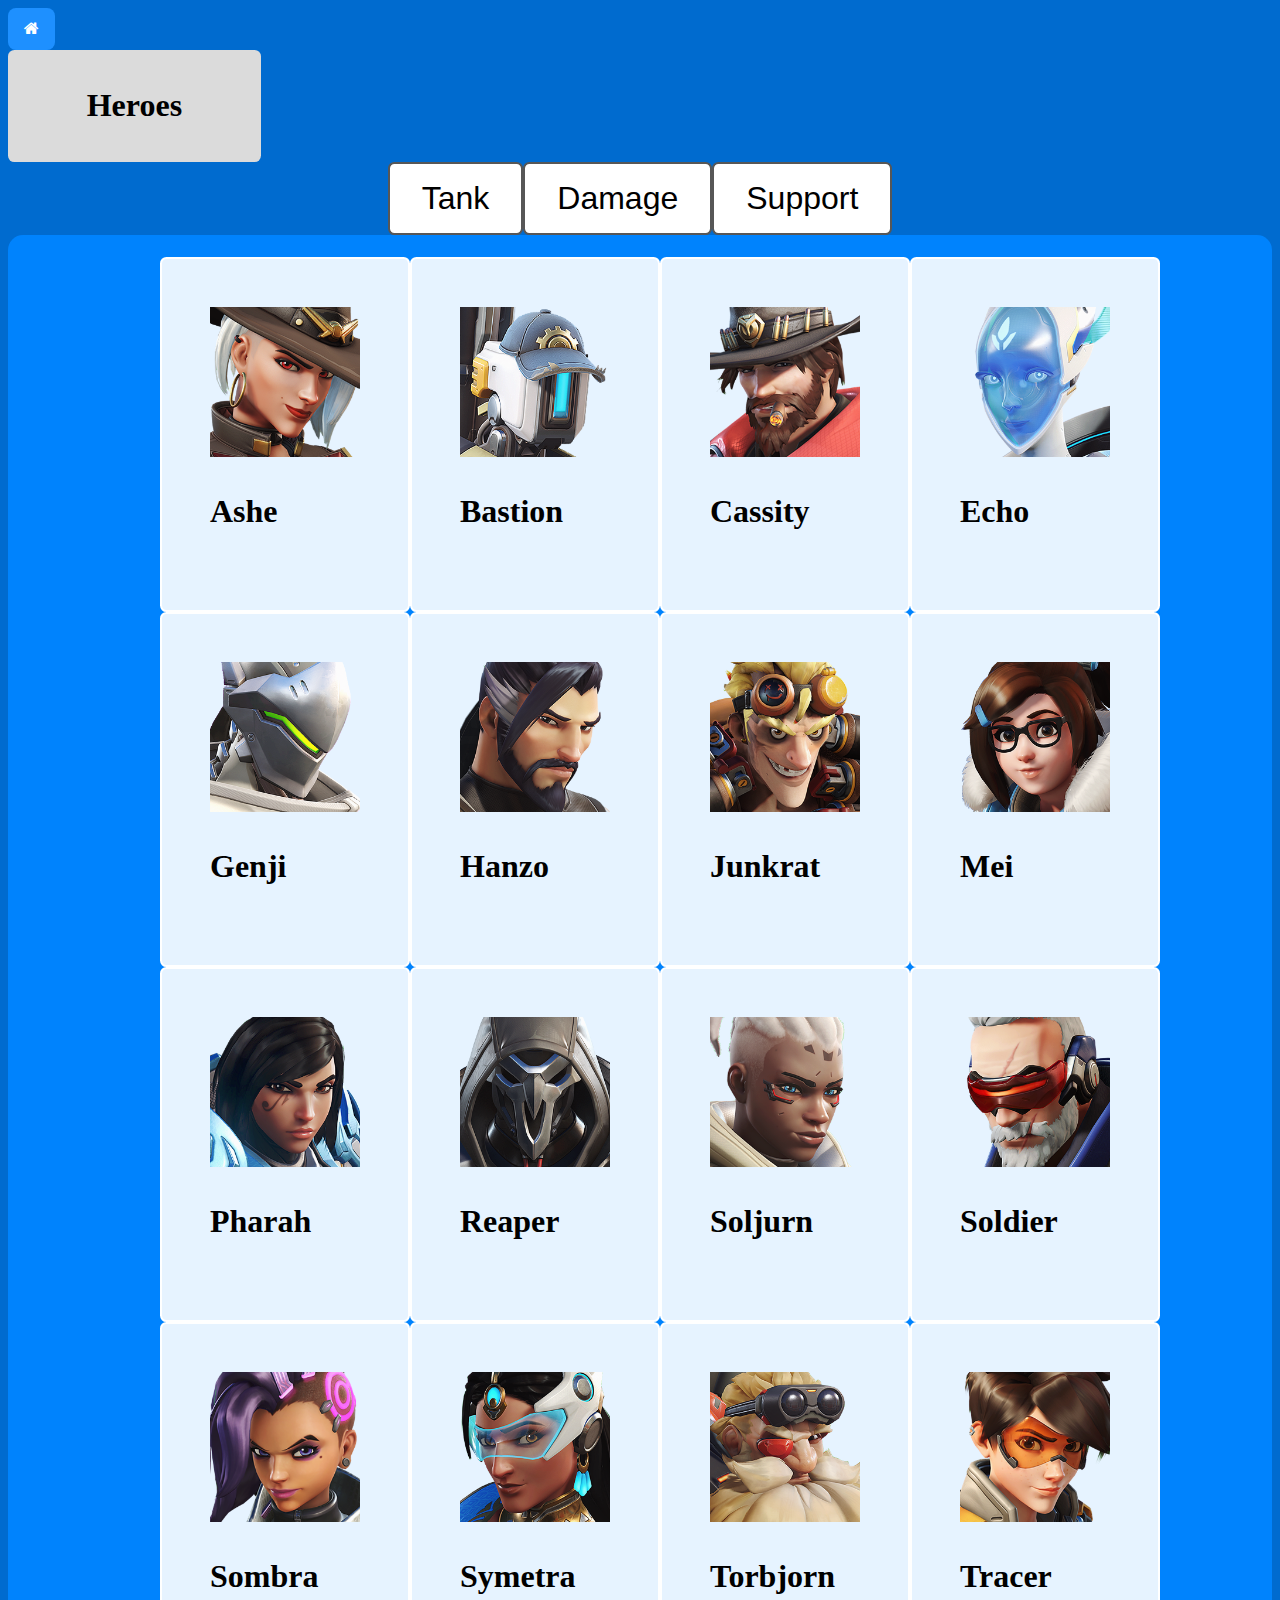
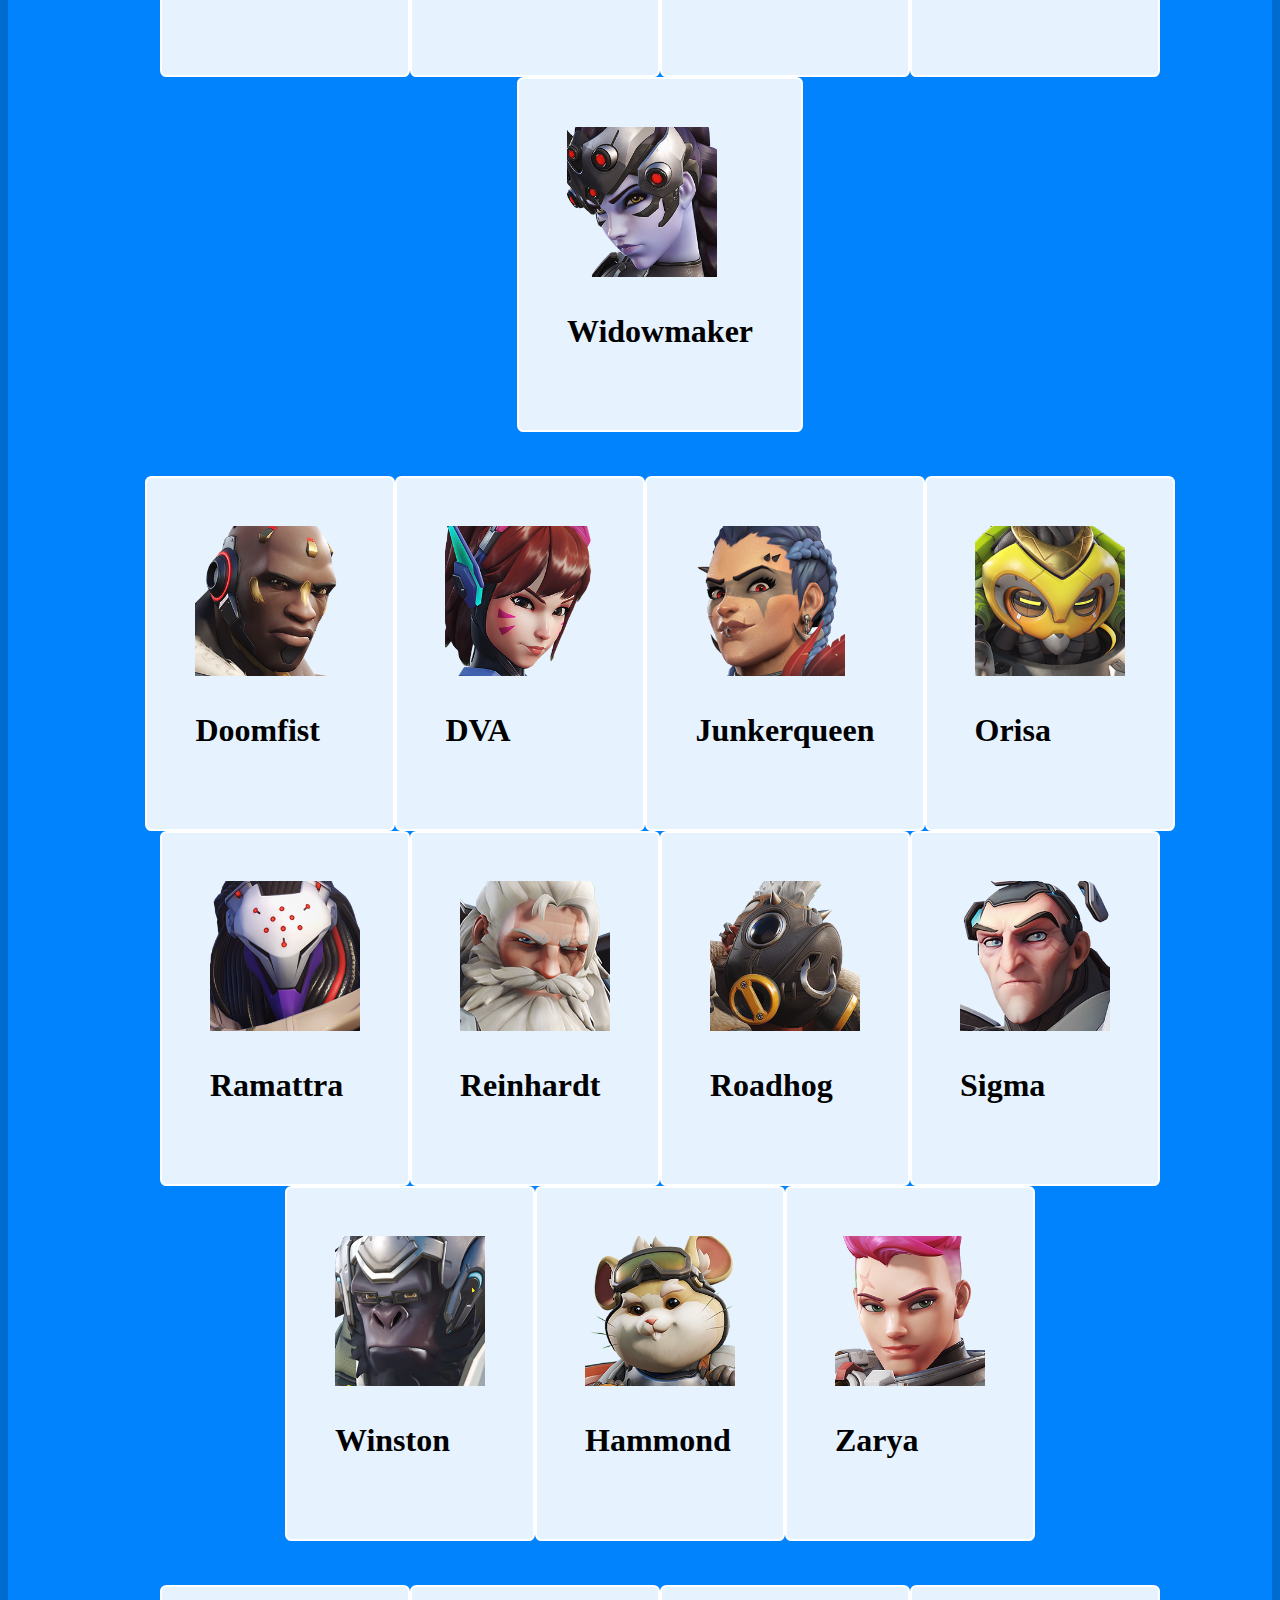
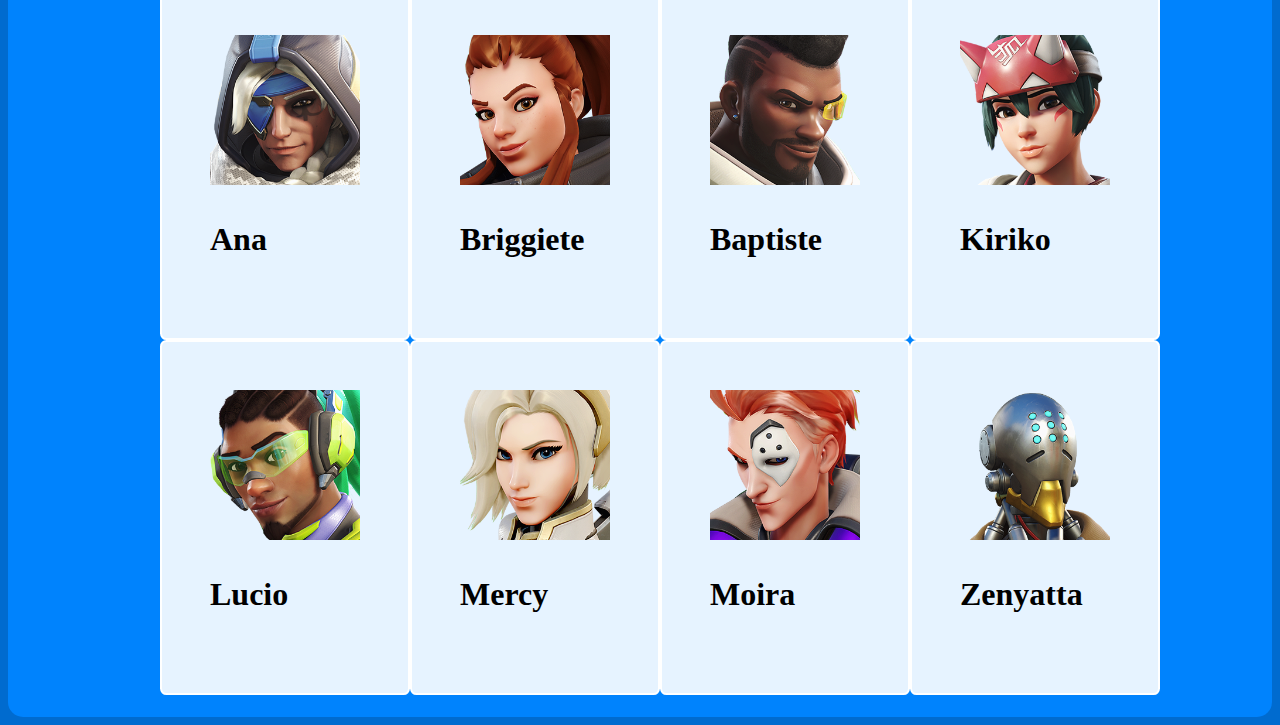
<file: heroes.html>
<!DOCTYPE html>
<html lang="en">

<head>
  <meta charset="UTF-8">
  <meta http-equiv="X-UA-Compatible" content="IE=edge">
  <meta name="viewport" content="width=device-width, initial-scale=1.0">
  <link rel="stylesheet" href="https://cdnjs.cloudflare.com/ajax/libs/font-awesome/4.7.0/css/font-awesome.min.css">
  <title>Heroes</title>
  <link rel="stylesheet" href="style.css">
  <style>
    p{
      font-size: 2em;
      font-weight: bold;
    }
    .tab {
      overflow: hidden;
display: flex;
justify-content: center;
text-align: center;
    }

    .tab button {
      font-size: 2em;
      cursor: pointer;
      padding: 1rem 2rem;
      transition: 0.3s;
      border-radius: 0.4rem;
border: 2px solid #575757;
background-color: rgb(255, 255, 255);
    }



    .tab button:hover {
      background-color: rgb(196, 196, 196);
    }

    .tabcontent {
      display: flex;
      padding: 6px 12px;
      -webkit-animation: fadeEffect 1s;
      animation: fadeEffect 1s;
    }

    @-webkit-keyframes fadeEffect {
      from {
        opacity: 0;
      }

      to {
        opacity: 1;
      }
    }

    @keyframes fadeEffect {
      from {
        opacity: 0;
      }

      to {
        opacity: 1;
      }
    }



    .btn {
      background-color: DodgerBlue;
      border: none;
      color: white;
      padding: 12px 16px;
      font-size: 16px;
      cursor: pointer;
      -webkit-transition-duration: 0.4s;
      transition-duration: 0.4s;
      text-decoration: none;
      overflow: hidden;
      cursor: pointer;
      border-radius: 8px;
    }
  </style>
</head>

<body class="heroes">
  <button onclick="document.location='index.html'" hr]\ class="btn"><i class="fa fa-home"></i></button>
  <div class="heroesname">
  <h1>Heroes</h1>
</div>
  <div class="tab">
    <button class="tablinks" onclick="openCity(event, 'Tank')">Tank</button>
    <button class="tablinks" onclick="openCity(event, 'Damage')">Damage</button>
    <button class="tablinks" onclick="openCity(event, 'Support')">Support</button>
  </div>
  <div class="heroespagebackground">
    <div id="Damage" class="tabcontent">
      <ul class="heroestab">
    <li>  <img src="./img/heroes/ashe.png" alt="ASHE" height="150" width="150">
      <p>Ashe</p>
      <li>  <img src="./img/heroes/bastion.png" alt="BASTION" height="150" width="150">
        <p>Bastion</p>
        <li>  <img src="./img/heroes/cassity.png" alt="CASSITY" height="150" width="150">
          <p>Cassity</p>
          <li>  <img src="./img/heroes/echo.png" alt="ECHO" height="150" width="150">
            <p>Echo</p>
            <li>  <img src="./img/heroes/genji.png" alt="GENJI" height="150" width="150">
              <p>Genji</p>
              <li>  <img src="./img/heroes/hanzo.png" alt="HANZO" height="150" width="150">
                <p>Hanzo</p>
                <li>  <img src="./img/heroes/junkrat.png" alt="JUNKRAT" height="150" width="150">
                  <p>Junkrat</p>
                  <li>  <img src="./img/heroes/mei.png" alt="MEI" height="150" width="150">
                    <p>Mei</p>
                    <li>  <img src="./img/heroes/pharah.png" alt="PHARAH" height="150" width="150">
                      <p>Pharah</p>
                      <li>  <img src="./img/heroes/reaper.png" alt="REAPER" height="150" width="150">
                        <p>Reaper</p>
                        <li>  <img src="./img/heroes/soljurn.png" alt="SOLJURN" height="150" width="150">
                          <p>Soljurn</p>
                          <li>  <img src="./img/heroes/soldier.png" alt="SOLDIER" height="150" width="150">
                            <p>Soldier</p>
                            <li>  <img src="./img/heroes/sombra.png" alt="SOMBRA" height="150" width="150">
                              <p>Sombra</p>
                              <li>  <img src="./img/heroes/symetra.png" alt="SYMETRA" height="150" width="150">
                                <p>Symetra</p>
                                <li>  <img src="./img/heroes/torbjorn.png" alt="TORBJORN" height="150" width="150">
                                  <p>Torbjorn</p>
                                  <li>  <img src="./img/heroes/tracer.png" alt="TRACER" height="150" width="150">
                                    <p>Tracer</p>
                                    <li>  <img src="./img/heroes/widowmaker.png" alt="WIDOWMAKER" height="150" width="150">
                                      <p>Widowmaker</p>
        </ul>
    </div>

    <div id="Tank" class="tabcontent">
      <ul class="heroestab">
      <li>  <img src="./img/heroes/doomfist.png" alt="Doomfist" height="150" width="150">
        <p>Doomfist</p>
        <li>     <img src="./img/heroes/DVA.png" alt="DVA" height="150" width="150">
          <p>DVA</p>
          <li>   <img src="./img/heroes/junkerqueen.png" alt="JUNKERQUEEN" height="150" width="150">
            <p>Junkerqueen</p>
            <li>  <img src="./img/heroes/orisa.png" alt="ORISA" height="150" width="150">
              <p>Orisa</p>
              <li>  <img src="./img/heroes/ramattra.png" alt="RAMATTRA" height="150" width="150">
                <p>Ramattra</p>
                <li>  <img src="./img/heroes/reinhardt.png" alt="REINHARDT" height="150" width="150">
                  <p>Reinhardt</p>
                  <li>     <img src="./img/heroes/roadhog.png" alt="ROADHOG" height="150" width="150">
                    <p>Roadhog</p>
                    <li>   <img src="./img/heroes/sigma.png" alt="SIGMA" height="150" width="150">
                      <p>Sigma</p>
                      <li>   <img src="./img/heroes/winston.png" alt="WINSTON" height="150" width="150">
                        <p>Winston</p>
                        <li>   <img src="./img/heroes/hammond.png" alt="WRECKING BALL" height="150" width="150">
                          <p>Hammond</p>
                          <li>   <img src="./img/heroes/zarya.png" alt="ZARYA" height="150" width="150">
                            <p>Zarya</p>
      </ul>
    </div>

    <div id="Support" class="tabcontent">
      <ul class="heroestab">
        <li>   <img src="./img/heroes/ana.png" alt="ANA" height="150" width="150">
          <p>Ana</p>
          <li>   <img src="./img/heroes/briggiete.png" alt="BRIGGIETE" height="150" width="150">
            <p>Briggiete</p>
            <li>  <img src="./img/heroes/baptiste.png" alt="BAPTISTE" height="150" width="150">
              <p>Baptiste</p>
              <li>  <img src="./img/heroes/kiriko.png" alt="KIRIKO" height="150" width="150">
                <p>Kiriko</p>
                <li>  <img src="./img/heroes/lucio.png" alt="LUCIO" height="150" width="150">
                  <p>Lucio</p>
                  <li>  <img src="./img/heroes/mercy.png" alt="MERCY" height="150" width="150">
                    <p>Mercy</p>
                    <li>    <img src="./img/heroes/moira.png" alt="MOIRA" height="150" width="150">
                      <p>Moira</p>
                      <li> <img src="./img/heroes/zenyatta.png" alt="ZENYATTA" height="150" width="150">
                        <p>Zenyatta</p>
    </ul>
    </div>
  </div>


  <script>
    function openCity(evt, cityName) {
      var i, tabcontent, tablinks;
      tabcontent = document.getElementsByClassName("tabcontent");
      for (i = 0; i < tabcontent.length; i++) {
        tabcontent[i].style.display = "none";
      }
      tablinks = document.getElementsByClassName("tablinks");
      for (i = 0; i < tablinks.length; i++) {
        tablinks[i].className = tablinks[i].className.replace(" active", "");
      }
      document.getElementById(cityName).style.display = "block";
      evt.currentTarget.className += " active";
    }
  </script>
</body>

</html>
</file>
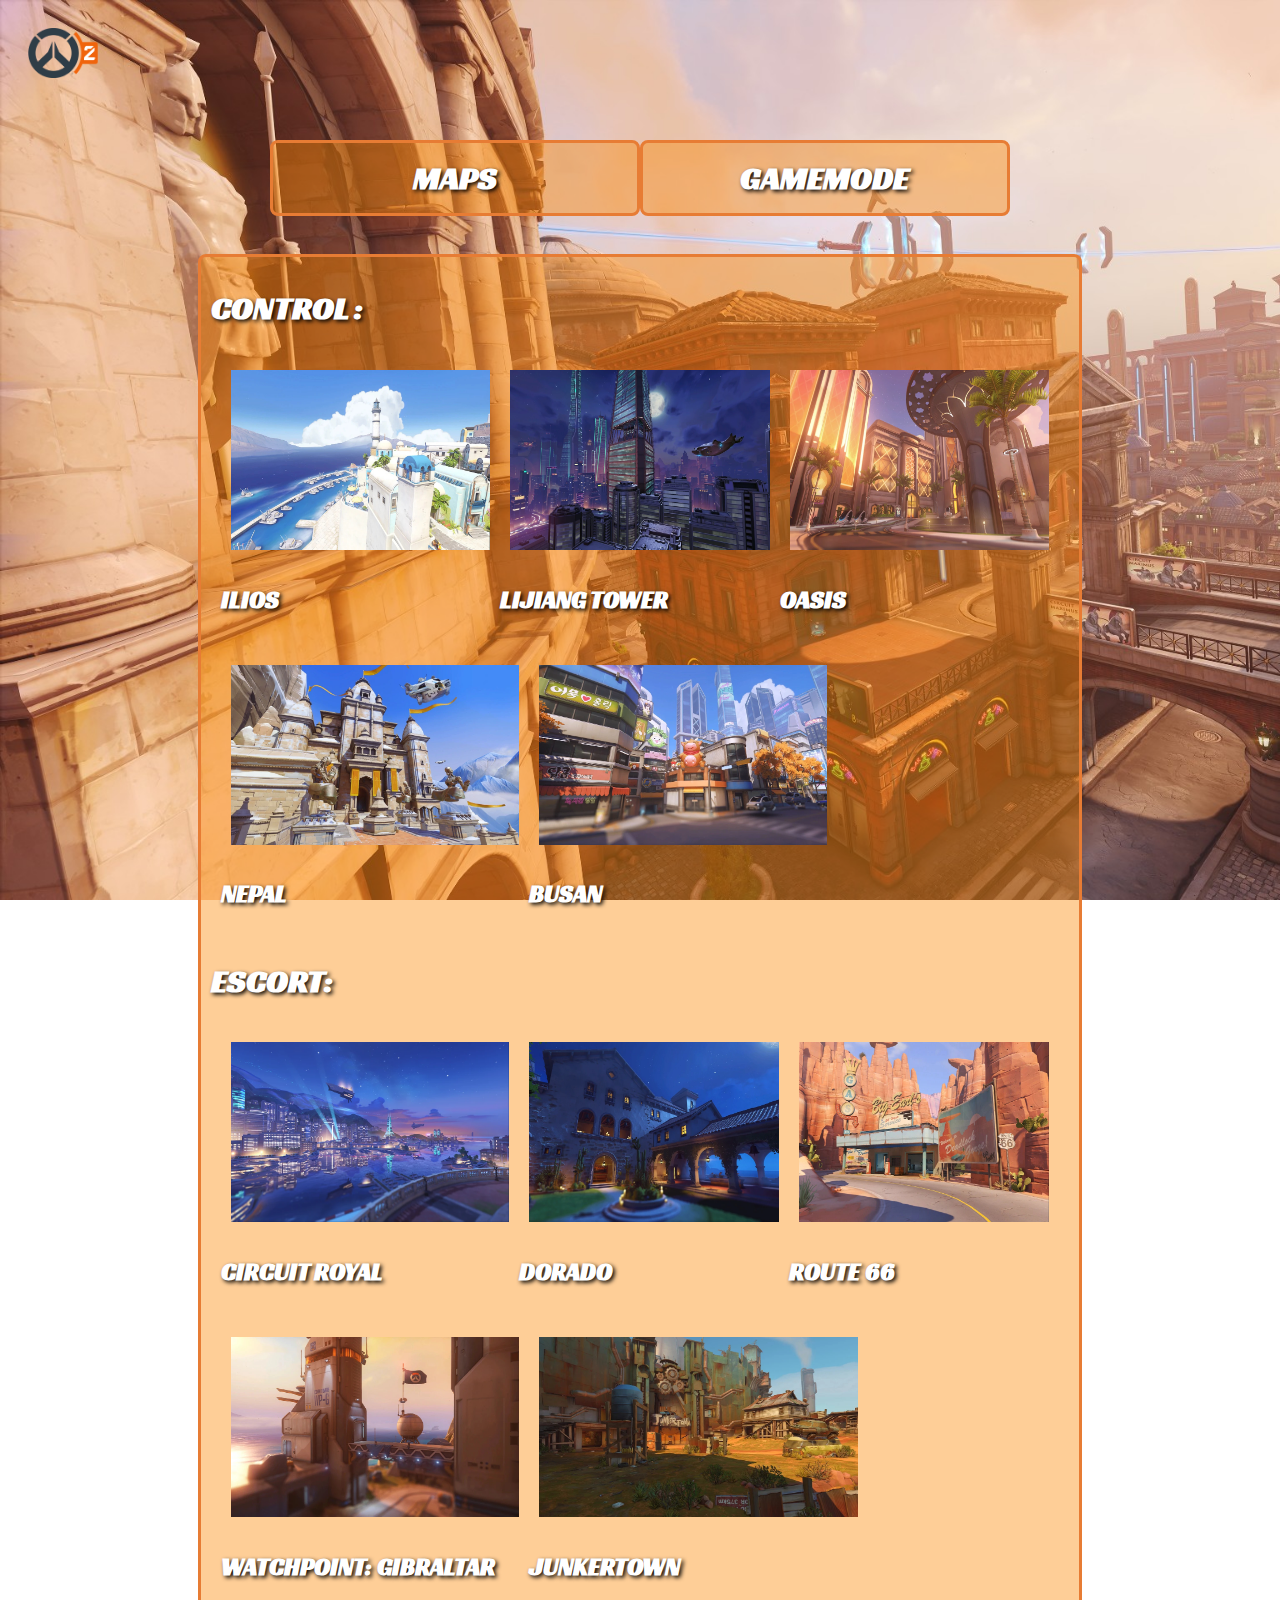
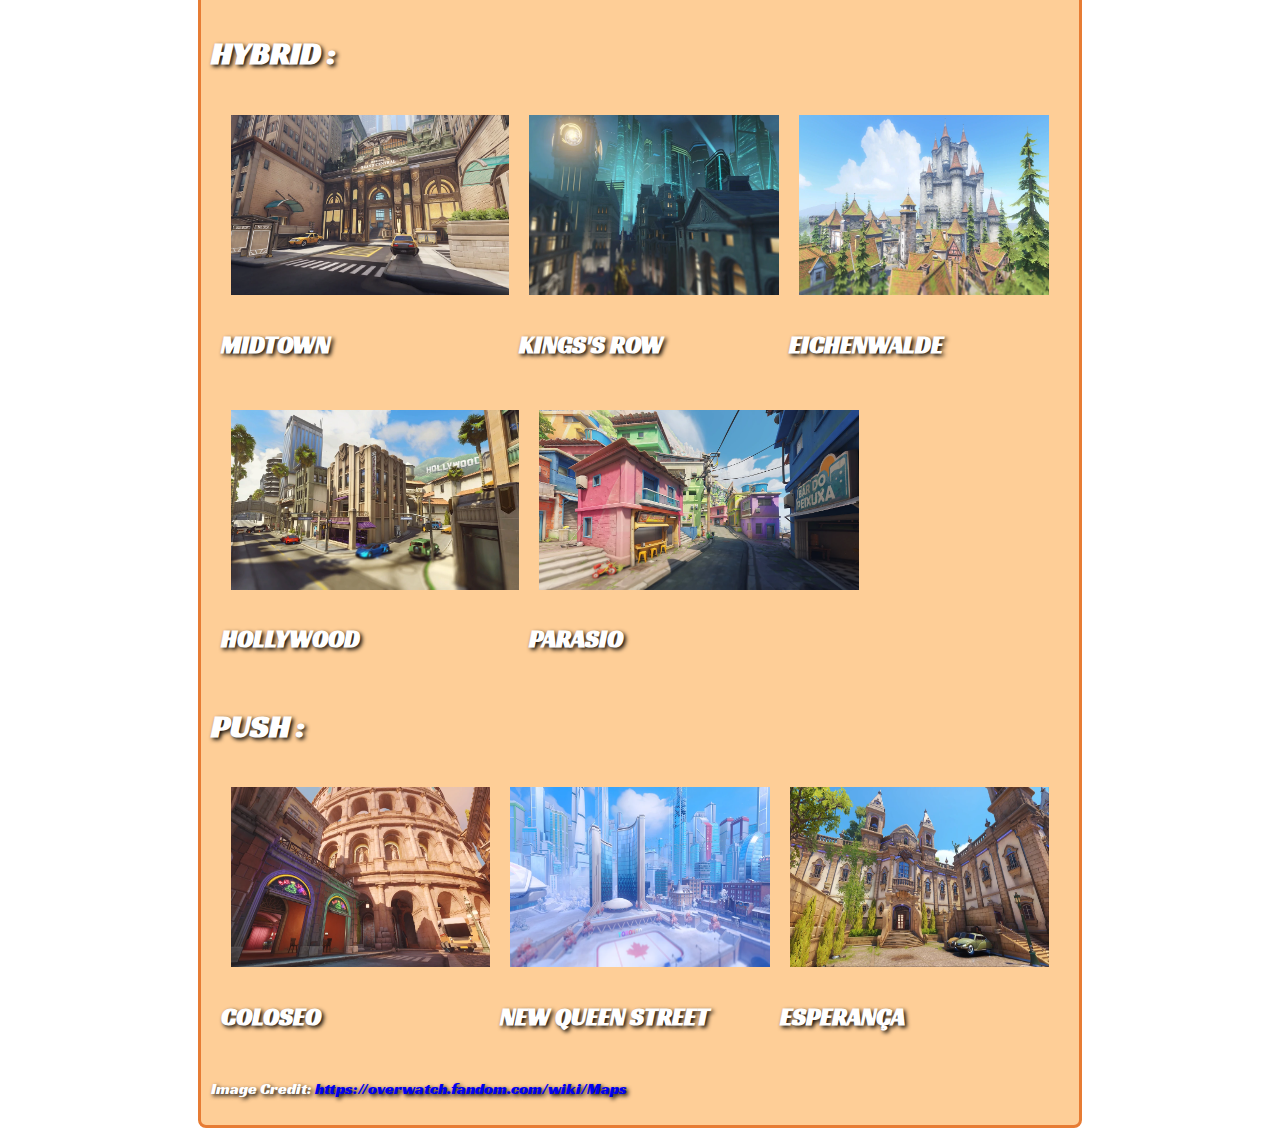
<file: maps.html>
<!DOCTYPE html>
<html lang="en">
<head>
    <meta charset="UTF-8">
    <meta http-equiv="X-UA-Compatible" content="IE=edge">
    <meta name="viewport" content="width=device-width, initial-scale=1.0">
    <title>Overwatch 2 Maps</title>
    <link rel="icon" type="image/x-icon" href="images/ow2.png">
    <link rel="stylesheet" href="style.css">
    <link rel="stylesheet" href="https://fonts.googleapis.com/css?family=Audiowide">
    <link href="https://fonts.googleapis.com/css?family=Mochiy Pop One" rel="stylesheet">
    <link href="https://fonts.googleapis.com/css?family=Racing Sans One" rel="stylesheet">
    <style>
        img {
            width: 100%;
            height: 200px;
            padding: 10px;        
        }
       
        body {
  background-image: url('img/test1.jpg');
  background-repeat: no-repeat;
  background-attachment: fixed;  
  background-size: cover;
}
        

    </style>
</head>
<body>
    <main>
        <div class="wrapper" id="hover">
        <div class="right-menu">
            
        <a href="index.html"><img src="img/overwatch2logo.png" class="logo" style="width:90px;height:70px;"></a>
        
        <div class="dropdown-menu">
           
          <ul><p><b> <a href="index.html">Home</a></b>    </p> </ul> 
          <ul><p><b> <a href="media.html">Media</a></b>   </p> </ul> 
          <ul><p><b> <a href="heroes.html">Heroes</a></b> </p> </ul> 
          <ul><p><b> <a href="maps.html">Maps</a> </b>    </p> </ul> 
        
        </div>
    </div>
</div>
        <header>
            <div class="tabs">
            <h1 class="mapsname" style="text-align: center">MAPS</h1>
            <h1 class="gamemode" style="text-align: center">GAMEMODE</h1>
        </div>
        </header>
        <!--Each map of each type of map current in rotation in a gridlayout with 3 columns-->
       <div class="box">
        <div>
            <h1>CONTROL :</h1>
            <div class="grid-container">
                <div class="wrapper">
                <div>
                    <img src="img/maps/Ilios.jpg" alt="The map Ilios from Overwatch">
                    <h2>ILIOS</h2>
                </div>
                <div>
                    <img src="img/maps/Lijiang_Tower_loading_screen.jpg" alt="The map Lijiang Tower from Overwatch">
                    <h2>LIJIANG TOWER</h2>
                </div>
                <div>
                    <img src="img/maps/Oasis.jpg" alt="The map Oasis from Overwatch">
                    <h2>OASIS</h2>
                </div>
            </div>
            <div class="wrapper">
                <div>
                    <img src="img/maps/Nepal_loading_screen.jpg" alt="The map Nepal from Overwatch">
                    <h2>NEPAL</h2>
                </div>
                <div>
                    <img src="img/maps/Overwatch_Busan.jpg" alt="The map Busan from Overwatch">
                    <h2>BUSAN</h2>
                </div>
            </div>
            </div>
            <h1>ESCORT:</h1>
            <div class="grid-container">
                <div class="wrapper">
                <div>
                    <img src="img/maps/Monte_Carlo.jpg" alt="The map Circuit Royal from Overwatch">
                    <h2>CIRCUIT ROYAL</h2>
                </div>
                <div>
                    <img src="img/maps/Dorado-streets2.jpg" alt="The map Dorado from Overwatch">
                    <h2>DORADO</h2>
                </div>
                <div>
                    <img src="img/maps/Route_66.jpg" alt="The map Route 66 from Overwatch">
                    <h2>ROUTE 66</h2>
                </div>
            </div>
            <div class="wrapper">
                <div>
                    <img src="img/maps/Gibraltar.jpg" alt="The map Watchpoint: Gibralter from Overwatch">
                    <h2>WATCHPOINT: GIBRALTAR</h2>
                </div>
                <div>
                    <img src="img/maps/Junkertown.jpg" alt="The map Junkertown from Overwatch">
                    <h2>JUNKERTOWN</h2>
                </div>
            </div>
            </div>
            <h1>HYBRID :</h1>
            <div class="grid-container">
                <div class="wrapper">
                <div>
                    <img src="img/maps/midtown.jpg" alt="The map Midtown from Overwatch">
                    <h2>MIDTOWN</h2>
                </div>
                <div>
                    <img src="img/maps/kingsrow.jpg" alt="The map King's Row from Overwatch">
                    <h2>KINGS'S ROW</h2>
                </div>
                <div>
                    <img src="img/maps/Eichenwalde.jpg" alt="The map Eichenwalde from Overwatch">
                    <h2>EICHENWALDE</h2>
                </div>
            </div>
            <div class="wrapper">
                <div>
                    <img src="img/maps/Hollywood-set.jpg" alt="The map Hollywood from Overwatch">
                    <h2>HOLLYWOOD</h2>
                </div>
                <div>
                    <img src="img/maps/paraiso.jpg" alt="The map Paraíso from Overwatch">
                    <h2>PARASIO</h2>
                </div>
            </div>
            </div>
            <h1>PUSH :</h1>
            <div class="grid-container">
                <div class="wrapper">
                <div>
                    <img src="img/maps/Colosseo.jpg" alt="The map Coloseo from Overwatch">
                    <h2>COLOSEO</h2>
                </div>
                <div>
                    <img src="img/maps/New Queen Street.jpg" alt="The map New Queen Street from Overwatch">
                    <h2>NEW QUEEN STREET</h2>
                </div>
                <div>
                    <img src="img/maps/Esperança.jpg" alt="The map Esperança from Overwatch">
                    <h2>ESPERANÇA</h2>
                </div>
            </div>
            </div>
        </div>
        <p>Image Credit: <a href="https://overwatch.fandom.com/wiki/Maps">https://overwatch.fandom.com/wiki/Maps</a></p>
    </div>
    </main>
    
</body>
</html>
</file>
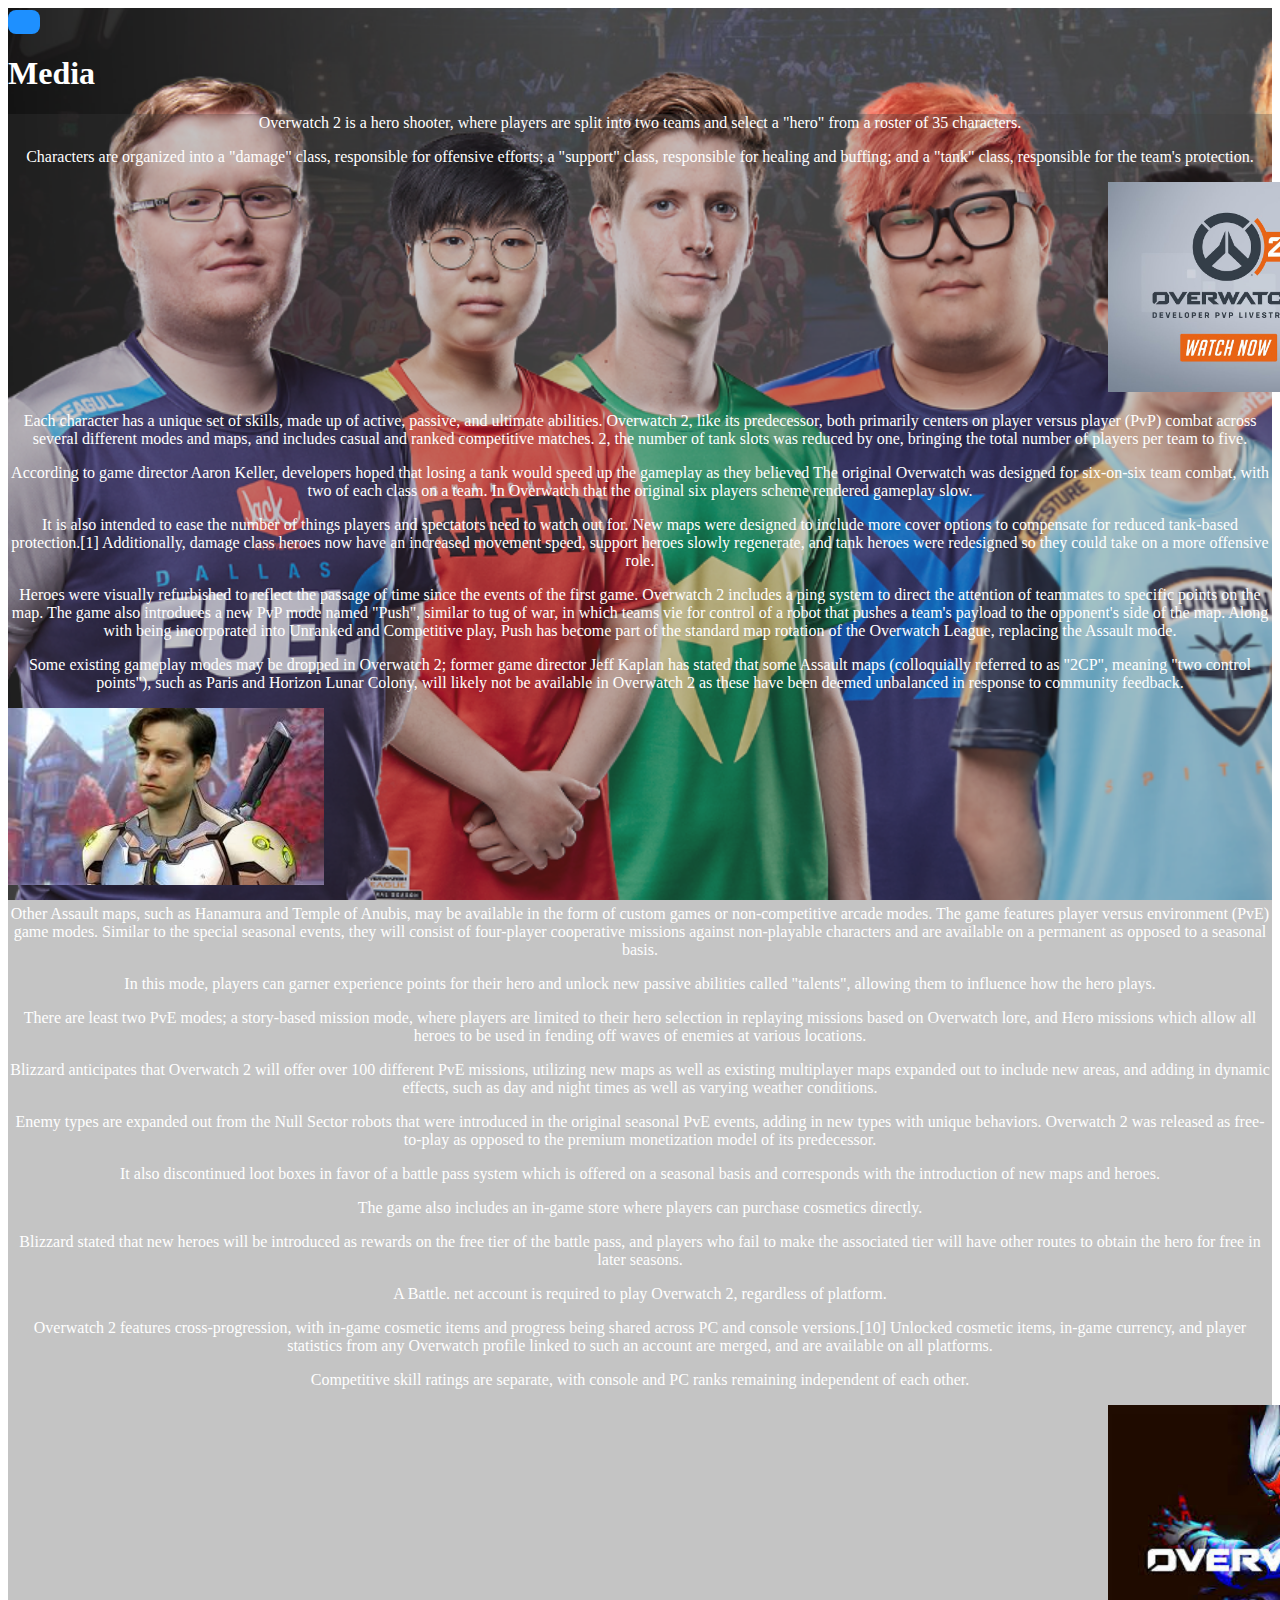
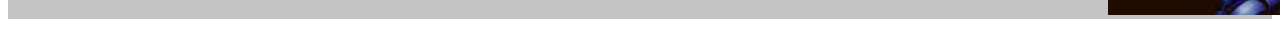
<file: media.html>
<!DOCTYPE html>
<html lang="en">

<head>
    <link rel="stylesheet" href="./style.css">
    <meta charset="UTF-8">
    <meta http-equiv="X-UA-Compatible" content="IE=edge">
    <meta name="viewport" content="width=device-width, initial-scale=1.0">
    <title>media</title>
</head>

<body>

       
      </video>
   <div class="background-media">
    <button onclick="document.location='index.html'" hr]\ class="btn"><i class="fa fa-home"></i></button>
    <h1 class="media-page-title">Media</h1>
    
    
    
    <div class="media-text">
        <P> Overwatch 2 is a hero shooter, where players are split into two teams and select a "hero"
            from a roster of 35
            characters.</P> <p>Characters are organized into a "damage" class, responsible for offensive efforts; a
            "support"
            class,
            responsible for healing and buffing; and a "tank" class, responsible for the team's protection.</p><img
                src="./img/mediapage2.jpg" alt="img2" class="img2"> <p>Each
            character
            has a
            unique set of skills, made up of active, passive, and ultimate abilities. Overwatch 2, like its predecessor,
            both
            primarily centers on player versus player (PvP) combat across several different modes and maps, and includes
            casual and ranked competitive matches.
            2,
            the number of tank slots was reduced by one, bringing the total number of players per team to five.</p><p>
            According to
            game director Aaron Keller, developers hoped that losing a tank would speed up the gameplay as they believed
            The original Overwatch was designed for six-on-six team combat, with two of each class on a team. In
            Overwatch
            that
            the original six players scheme rendered gameplay slow.</p><p> It is also intended to ease the number of things
            players
            and
            spectators need to watch out for. New maps were designed to include more cover options to compensate for
            reduced
            tank-based protection.[1] Additionally, damage class heroes now have an increased movement speed, support
            heroes
            slowly regenerate, and tank heroes were redesigned so they could take on a more offensive role.</p><p> Heroes
            were
            visually
            refurbished to reflect the passage of time since the events of the first game. Overwatch 2 includes
            a ping
            system
            to direct the attention of teammates to specific points on the map.
            The game also introduces a new PvP mode named "Push", similar to tug of war, in which teams vie for control
            of a
            robot that pushes a team's payload to the opponent's side of the map. Along with being incorporated into
            Unranked
            and Competitive play, Push has become part of the standard map rotation of the Overwatch League, replacing
            the
            Assault mode.</p><p>  Some existing gameplay modes may be dropped in Overwatch 2; former game director Jeff
            Kaplan
            has
            stated that some Assault maps (colloquially referred to as "2CP", meaning "two control points"), such as
            Paris
            and
            Horizon Lunar Colony, will likely not be available in Overwatch 2 as these have been deemed unbalanced in
            response
            to community feedback.</p> <img src="./img/mediapage3.jpg" alt="img3" class="img3"> <p>Other Assault maps, such as Hanamura and Temple of Anubis, may be available in
            the form
            of
            custom games or non-competitive arcade modes.
            The game features player versus environment (PvE) game modes. Similar to the special seasonal events, they
            will
            consist of four-player cooperative missions against non-playable characters and are available on a permanent
            as
            opposed to a seasonal basis.</p><p> In this mode, players can garner experience points for their hero and
            unlock new
            passive abilities called "talents", allowing them to influence how the hero plays.</p><p> There are least two
            PvE
            modes; a
            story-based mission mode, where players are limited to their hero selection in replaying missions based on
            Overwatch
            lore, and Hero missions which allow all heroes to be used in fending off waves of enemies at various
            locations.</p><p>
            Blizzard anticipates that Overwatch 2 will offer over 100 different PvE missions, utilizing new maps as well
            as
            existing multiplayer maps expanded out to include new areas, and adding in dynamic effects, such as day and
            night
            times as well as varying weather conditions.</p><p> Enemy types are expanded out from the Null Sector robots
            that were
            introduced in the original seasonal PvE events, adding in new types with unique behaviors.
            Overwatch 2 was released as free-to-play as opposed to the premium monetization model of its
            predecessor.</p><p> It
            also
            discontinued loot boxes in favor of a battle pass system which is offered on a seasonal basis and
            corresponds
            with
            the introduction of new maps and heroes.</p><p>The game also includes an in-game store where players can
            purchase
            cosmetics directly.</p><p> Blizzard stated that new heroes will be introduced as rewards on the free
            tier of the
            battle pass, and players who fail to make the associated tier will have other routes to obtain the hero for
            free
            in
            later seasons.</p><p>
            A Battle. net account is required to play Overwatch 2, regardless of platform.</p><p> Overwatch 2 features
            cross-progression, with in-game cosmetic items and progress being shared across PC and console versions.[10]
            Unlocked cosmetic items, in-game currency, and player statistics from any Overwatch profile linked to such
            an
            account are merged, and are available on all platforms.</p><p> Competitive skill ratings are separate, with
            console and
            PC
            ranks remaining independent of each other.</p>
            <img src="./img/mediapage4.jpg" alt="img4" class="img4 ">
         </P>
    </div>

</div>

</body>
</html>
</file>
<file: style.css>
#heroesbody {
  min-height: 100vh;
  display: flex;
  justify-content: center;
  align-items: center;
  background-color: lightsalmon;
  font-family: Mochiy Pop One;
}

#heroestabs {
  max-width: 400px;
  display: flex;
  flex-direction: column;
  width: 100%;
  background: #fff;
  box-shadow: 0px 0px 10px rgba(0, 0, 0, 0.05);
}

.tabs__head {
  display: flex;
  align-items: stretch;
}

.tabs__toggle {
  display: flex;
  width: 33.3334%;
  height: 50px;
  align-items: center;
  justify-content: center;
  background: #f2f2f2;
  cursor: pointer;
}

.tabs__toggle.is-active {
  background: #fff;
}
.tabs__content.is-active {
  display: block;
}

.tabs__title {
  font-size: 18px;
  color: #000000;
  font-weight: bold;
  margin-bottom: 20px;
}

  * {
    box-sizing: border-box;
  }
  
 #hover {
  width: 1400px;
  margin: 0 auto;
  
  font-size: 17px;
 }
 a:link { text-decoration: none; }
 a:visited { text-decoration: none; }
 a:active { text-decoration: none; }

.wrapper {
  display: flex;
  flex-direction: row;
  padding: 10px;
  
}

.tabs {
  display: flex;
  justify-content: center;
}

.box {
  background-color: rgba(253, 136, 2, 0.412);
  width: 70%;
  margin: 0 auto;
  border: #e77c34 solid;
  border-radius: 8px;
  color: white;
  font-family: 'Racing Sans One';
  padding: 10px;
  text-shadow: 2px 2px 4px #000000;
}






.dropdown-menu {
  display: none;
  position: absolute;
  background-color: rgba(255, 255, 255,0.412);
  min-width: 120px;
  z-index: 1;
  border: solid rgba(0, 0, 0, 0.4) 2px;
  border-radius: 6px;  
  
}

.dropdown-menu a {
  color: orange;
}

.dropdown-menu a:hover{
  color: black;
}

.right-menu:hover .dropdown-menu{
  display: block;
}
.right-menu:hover .menu-button{
background-color: transparent;
}


.mapsname {
  background-color: rgba(253, 136, 2, 0.412); 
  width: 30%;
  border: #e77c34 solid;
  padding: 15px;
  border-radius: 8px;
  color: white;
  font-family: 'Racing Sans One';
  text-shadow: 2px 2px 4px #000000;
}

.gamemode {
  background-color: rgba(253, 136, 2, 0.412);
  width: 30%;
  border: #e77c34 solid;
  padding: 15px;
  border-radius: 8px;
  color: white;
  font-family: 'Racing Sans One';
  text-shadow: 2px 2px 4px #000000;
}


* {
  box-sizing: border-box;
}



nav {
height: 66px;
  background-color: #4d4d4d;
  border-radius: 20px;
  width: 80%;
  justify-content: center;
  margin: auto;
}

nav ul {
  display: flex;
  margin: 0;
  padding: 0;
  justify-content: center;
  list-style-type: none;
}

nav ul li a {
  display: inline-block;
  padding: 1.4rem;
  background-color: #4d4d4d;
  color: #dadada;
}

nav ul li a:hover {
  background-color: #3a3a3a;
  border-radius: 12px;

}

nav ul li a:link {
  text-decoration: none;
}


.btn {
  background-color: DodgerBlue;
  border: none;
  color: white;
  padding: 12px 16px;
  font-size: 16px;
  cursor: pointer;
  -webkit-transition-duration: 0.4s;
  transition-duration: 0.4s;
  text-decoration: none;
  overflow: hidden;
  cursor: pointer;
  border-radius: 8px;
}

div.background-media{
  background-image: url('./img/mediapage.png');

  background-attachment: fixed;
  background-size: cover;
}

div.media-text p{
  text-align: center;}

div.media-text  {
  
  background-color: rgba(60, 60, 60, 0.3);
  color: white;
}

h1.media-page-title {
  color: white;
}



.img3{
  width: 25%;
  object-fit: cover;
  margin-right: 1150px;
}

div.media-text img.img2, div.media-text img.img4 {
    margin-left: 1100px;
    width: 30%;
    object-fit: cover;
    padding-right: 5px;
}

.contacts{
  background-color:  rgba(128, 128, 128, .7);
  height: 462px;
  width: 218px;
  border-radius: 20px;
  position: fixed;

}
div.contacts p {
  padding: 1rem;
  color: #dadada;
}

div.contacts ul {
  list-style-type: none;
}
.homepagevids{
  display: flex;
  height: 500px;
  background-color: rgba(128, 128, 128, .7);
  width: 1000px;
  justify-content: center;
  margin: auto;
}
.homepagevids li {
  list-style-type: none;

}
.overwatchtrailers1 {
  height: 400px;
  width: 400px;
}
.homepagevids ul li h1{
  color: #dadada;
}

.homepagevids ul li p {
color: #dadada;
}
.overwatchlogo {
color: #dadada;
background-color: #ff6a00;
border-radius: 5px;
border-color: #ff6a00;
}

.homepagevids1{
  height: auto;
  width: auto;
  padding: 40px;
}
.homepagevids  {
  height: 300px;
  padding: 5px;
border-radius: 13px;
}
.homepagetext {
  background-color: rgba(128, 128, 128, .5);
  border-radius: 15px;
  width: 400px;
}


header {
  padding: 1rem;

}
.heroespagebackground {
  background-color: #0083fd;
  border-radius: 15px;
}
#homepagebackground {
  width: 100%;
  height: 100%;
  object-fit: cover;
  position: fixed;
  left: 0;
  right: 0;
  top: 0;
  bottom: 0;
  z-index: -1;
}
/* unsure of dit werkt 
a:link { text-decoration: none; }
a:visited { text-decoration: none; }
a:hover { text-decoration: none; }
a:active { text-decoration: none; }
*/ 
/* de positie van de img */
ul.heroestab{
  list-style-type: none;
  display: flex;
  box-sizing: border-box;
  flex-direction: row;
  flex-wrap: wrap;
  justify-content: center;
}
/* achtergrond van de heroes img */
ul.heroestab li {
padding: 3rem;
border-radius: 0.4rem;
border: 2px solid #ffffff;
background-color: hsla(0,0%,100%,.9);
}
/* de achtergrond van heroes page */
body.heroes{
  background-color: #006bcf;

}
/* herospage "heroes" naam die is nog niet af maar ik heb geen idee hoe ik hem er normaal er uit kan laten zien*/
.heroesname{
  padding: 1rem 2rem;
  transition: 0.3s;
  border-radius: 0.4rem;
background-color: rgb(219, 219, 219);
display: flex;
justify-content: center;
width: 20%;
}
</file>
